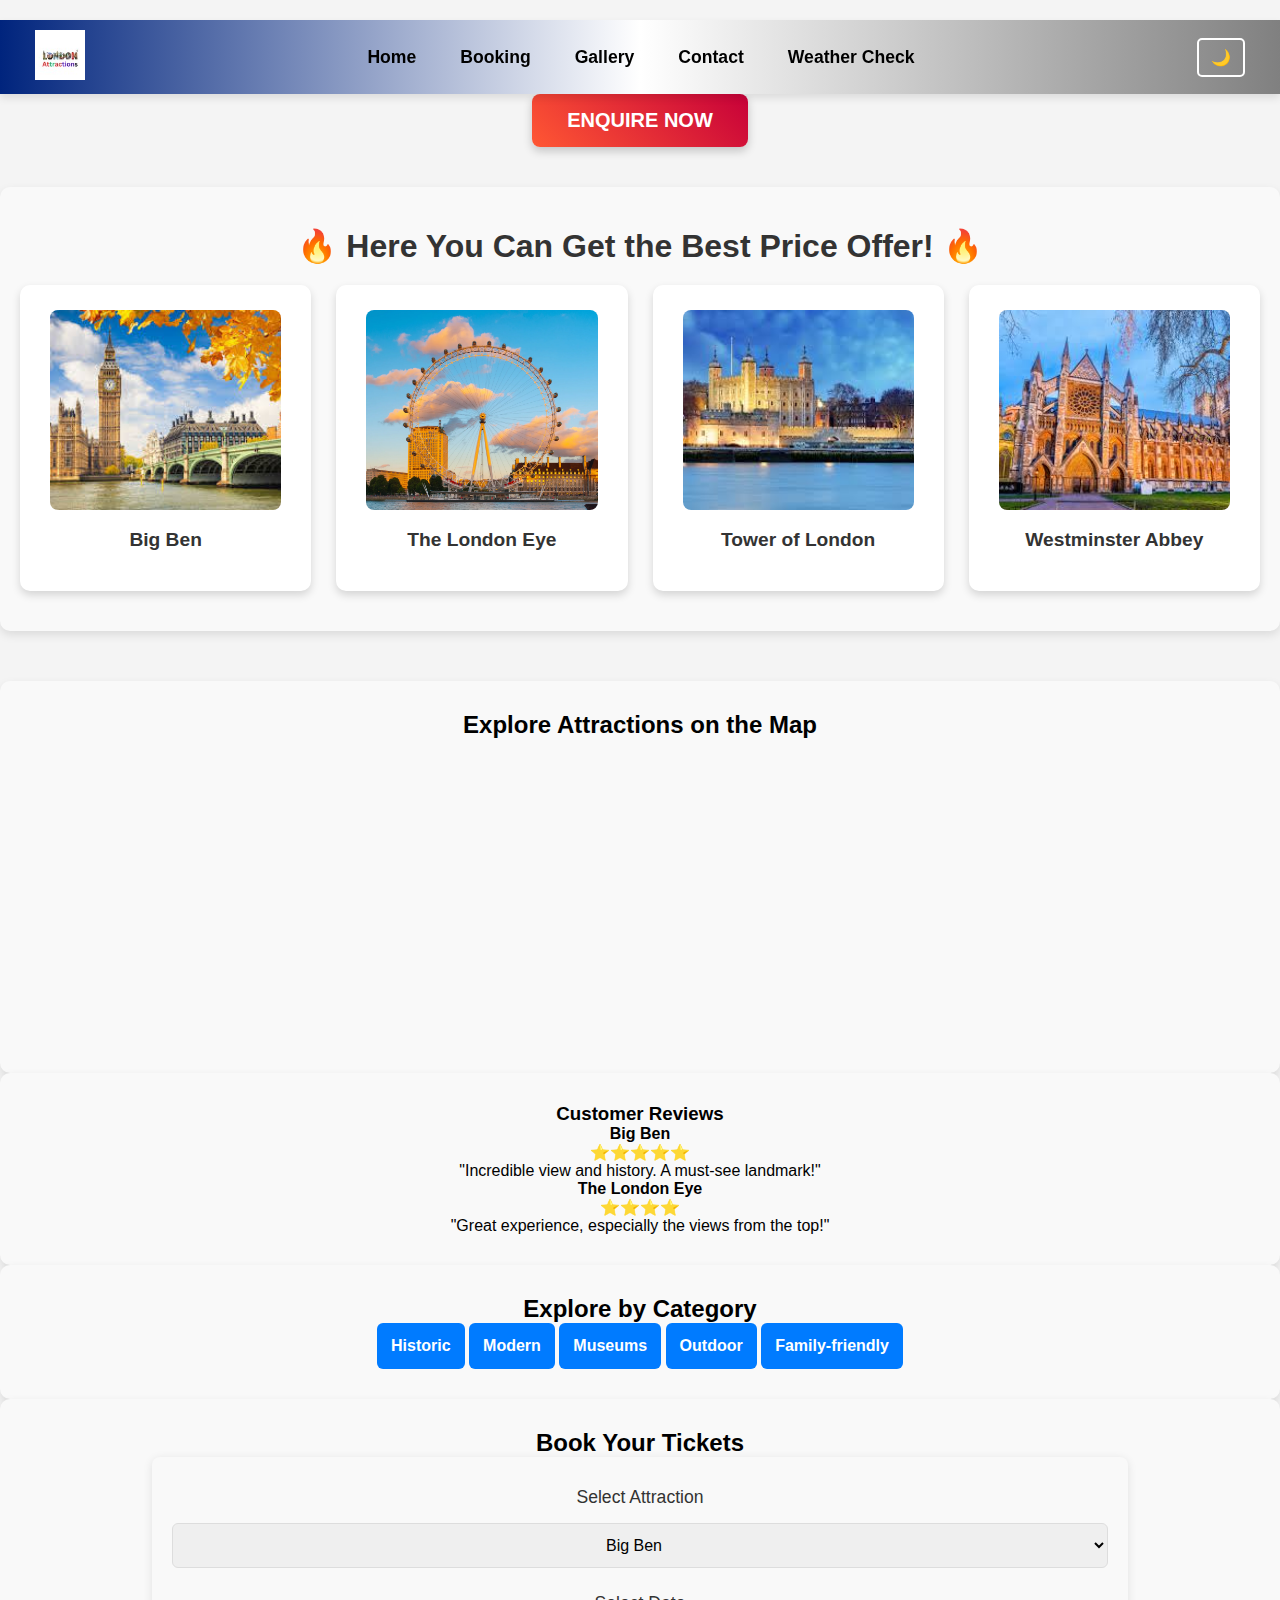
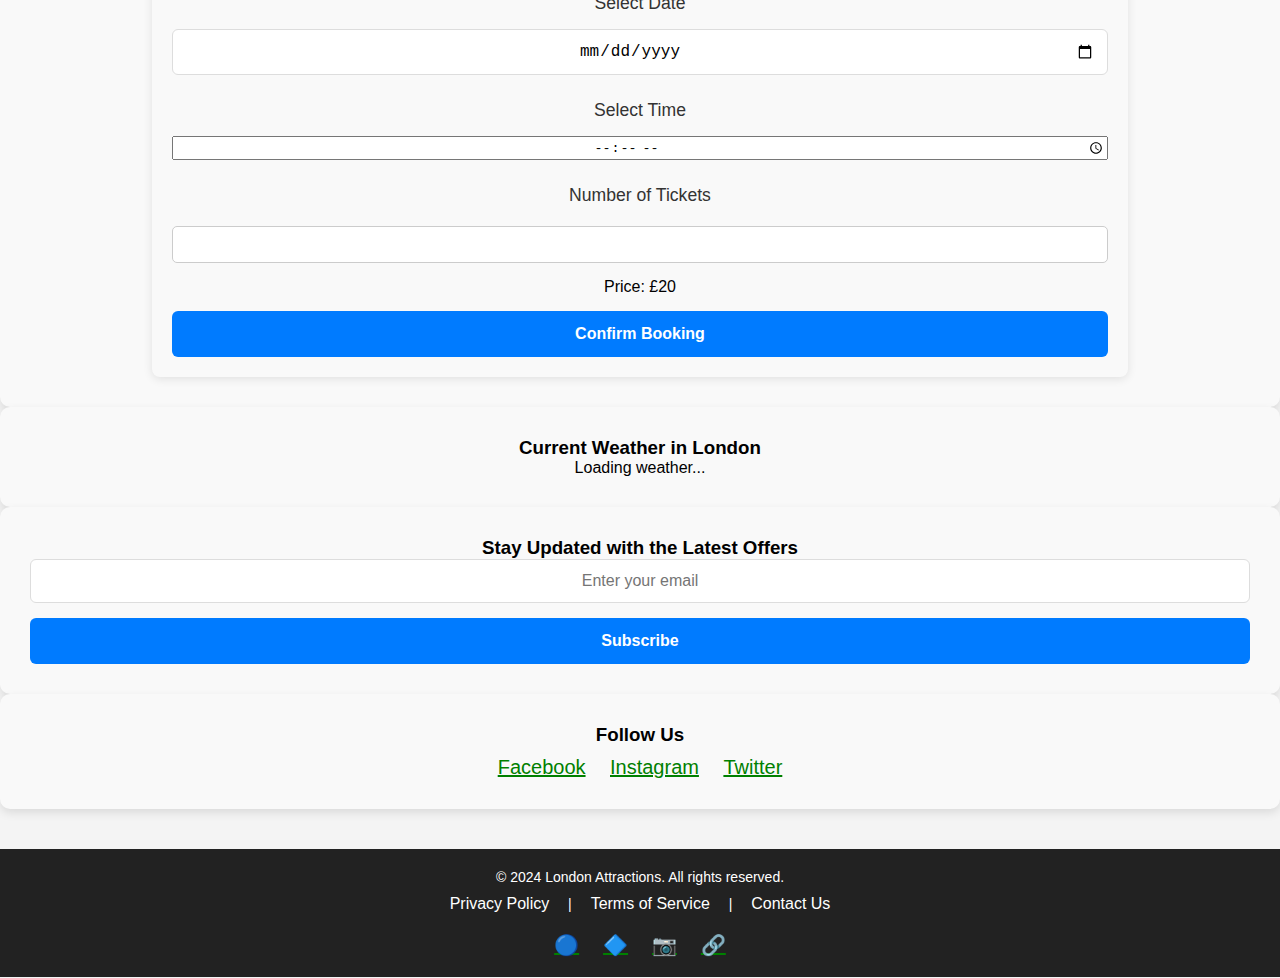
<file: index.html>
<!DOCTYPE html>
<html lang="en">
<head>
    <meta charset="UTF-8">
    <meta name="viewport" content="width=device-width, initial-scale=1.0">
    <title>London Attractions</title>
    <link rel="stylesheet" href="css/londonattraction.css">
    <script src="javascript/londonattraction.js"></script>
    </head>
    <body>
        <!-- Navbar -->
        <nav>
            <div class="logo">
                <a href="index.html"></a>
                <img src="/images/logo.jpg" alt="London Attraction">
            </div>
            <ul>
                <li><a href="index.html">Home</a></li>
                <li><a href="booking.html">Booking</a></li>
                <li><a href="gallery.html">Gallery</a></li>
                <li><a href="contact.html">Contact</a></li>
                <li><a href="api.html">Weather Check</a></li>
            </ul>
            <button id="darkModeToggle">🌙</button>
        </nav>
    
        <!-- Hero Section -->
        <section class="hero">
            <div class="hero-content">
                <!-- <h1>Welcome to London's Best Attractions</h1>
                <p>Book your tickets today for an unforgettable adventure!</p> -->
                <a href="booking.html" class="cta-button">ENQUIRE NOW</a>
            </div>
        </section>
    
        <main>
            <!-- Attractions Section -->
            <section class="attractions">
                <div class="Popular-attraction">
                    <h2>🔥 Here You Can Get the Best Price Offer! 🔥</h2>
                </div>
                <div class="grid-container">
                    <!-- Grid Items (Attractions) -->
                    <div class="grid-item">
                        <a href="https://tickets.parliament.uk/timeslot/big-ben-tour?outputStyle=Default&pageIndex=1&pageSize=30">
                            <img src="/images/bigben.jpeg" alt="Big Ben">
                            <p>Big Ben</p>
                        </a>
                    </div>
                    <div class="grid-item">
                        <a href="https://www.londoneye.com/tickets-and-prices/">
                            <img src="/images/londoneye.webp" alt="London Eye">
                            <p>The London Eye</p>
                        </a>
                    </div>
                    <div class="grid-item">
                        <a href="https://www.hrp.org.uk/tower-of-london/visit/tickets-and-prices/#gs.jxwvcg">
                            <img src="/images/tol.jpeg" alt="Tower of London">
                            <p>Tower of London</p>
                        </a>
                    </div>
                    <div class="grid-item">
                        <a href="https://www.westminster-abbey.org/visit-us/prices-entry-times/">
                            <img src="/images/westminister.jpeg" alt="Westminster Abbey">
                            <p>Westminster Abbey</p>
                        </a>
                    </div>
                </div>
            </section>
    
            <!-- Interactive Map Section -->
            <section class="map">
                <h2>Explore Attractions on the Map</h2>
                <iframe src="https://www.google.com/maps/embed?pb=..." width="50%" height="300" style="border:0;" allowfullscreen="" loading="lazy"></iframe>
            </section>
    
            <!-- User Reviews Section -->
            <section class="reviews">
                <h3>Customer Reviews</h3>
                <div class="review-item">
                    <h4>Big Ben</h4>
                    <div class="rating">⭐⭐⭐⭐⭐</div>
                    <p>"Incredible view and history. A must-see landmark!"</p>
                </div>
                <div class="review-item">
                    <h4>The London Eye</h4>
                    <div class="rating">⭐⭐⭐⭐</div>
                    <p>"Great experience, especially the views from the top!"</p>
                </div>
            </section>
    
            <!-- Attraction Categories -->
            <section class="categories">
                <h2>Explore by Category</h2>
                <div class="category-tabs">
                    <button class="tab" onclick="filterAttractions('historic')">Historic</button>
                    <button class="tab" onclick="filterAttractions('modern')">Modern</button>
                    <button class="tab" onclick="filterAttractions('museums')">Museums</button>
                    <button class="tab" onclick="filterAttractions('outdoor')">Outdoor</button>
                    <button class="tab" onclick="filterAttractions('family')">Family-friendly</button>
                </div>
                <div class="attractions-list" id="historic">
                    <!-- Add historic attraction grid here -->
                </div>
            </section>
    
            <section class="booking-form">
                <h2>Book Your Tickets</h2>
                <form id="bookingForm">
                    <label for="attraction">Select Attraction</label>
                    <select id="attraction" name="attraction">
                        <option value="bigben">Big Ben</option>
                        <option value="londoneye">London Eye</option>
                        <option value="toweroflondon">Tower of London</option>
                        <option value="westminsterabbey">Westminster Abbey</option>
                    </select>
                    <label for="date">Select Date</label>
                    <input type="date" id="date" name="date" required>
                    <label for="time">Select Time</label>
                    <input type="time" id="time" name="time" required>
                    <label for="tickets">Number of Tickets</label>
                    <input type="number" id="tickets" name="tickets" min="1" max="10" required>
                    <div id="price">Price: £20</div>
                    <button type="submit">Confirm Booking</button>
                </form>
                <p id="bookingMessage" style="color: green; display: none;">Booking successful! You will receive a confirmation email.</p>
            </section>
            
            <!-- Weather Widget -->
            <section class="weather-widget">
                <h3>Current Weather in London</h3>
                <div id="weather">Loading weather...</div>
            </section>
            
            <!-- Newsletter Signup -->
            <section class="newsletter">
                <h3>Stay Updated with the Latest Offers</h3>
                <form id="newsletterForm">
                    <input type="email" id="newsletterEmail" placeholder="Enter your email" required>
                    <button type="submit">Subscribe</button>
                </form>
                <p id="newsletterMessage" style="color: green; display: none;">Subscription successful! Check your email for updates.</p>
            </section>
            
    
            <!-- Social Media -->
            <section class="social-media">
                <h3>Follow Us</h3>
                <div class="social-icons">
                    <a href="https://facebook.com" target="_blank">Facebook</a>
                    <a href="https://instagram.com" target="_blank">Instagram</a>
                    <a href="https://twitter.com" target="_blank">Twitter</a>
                </div>
            </section>
        </main>
    
        <!-- Footer -->
        <footer>
            <p>&copy; 2024 London Attractions. All rights reserved.</p>
            
            <div class="footer-links">
                <a href="#">Privacy Policy</a> | 
                <a href="#">Terms of Service</a> | 
                <a href="#">Contact Us</a>
            </div>
            
            <div class="social-icons">
                <a href="#" aria-label="Facebook">🔵</a>
                <a href="#" aria-label="Twitter">🔷</a>
                <a href="#" aria-label="Instagram">📷</a>
                <a href="#" aria-label="LinkedIn">🔗</a>
            </div>
        </footer>
        
    </body>
    </html>
</file>
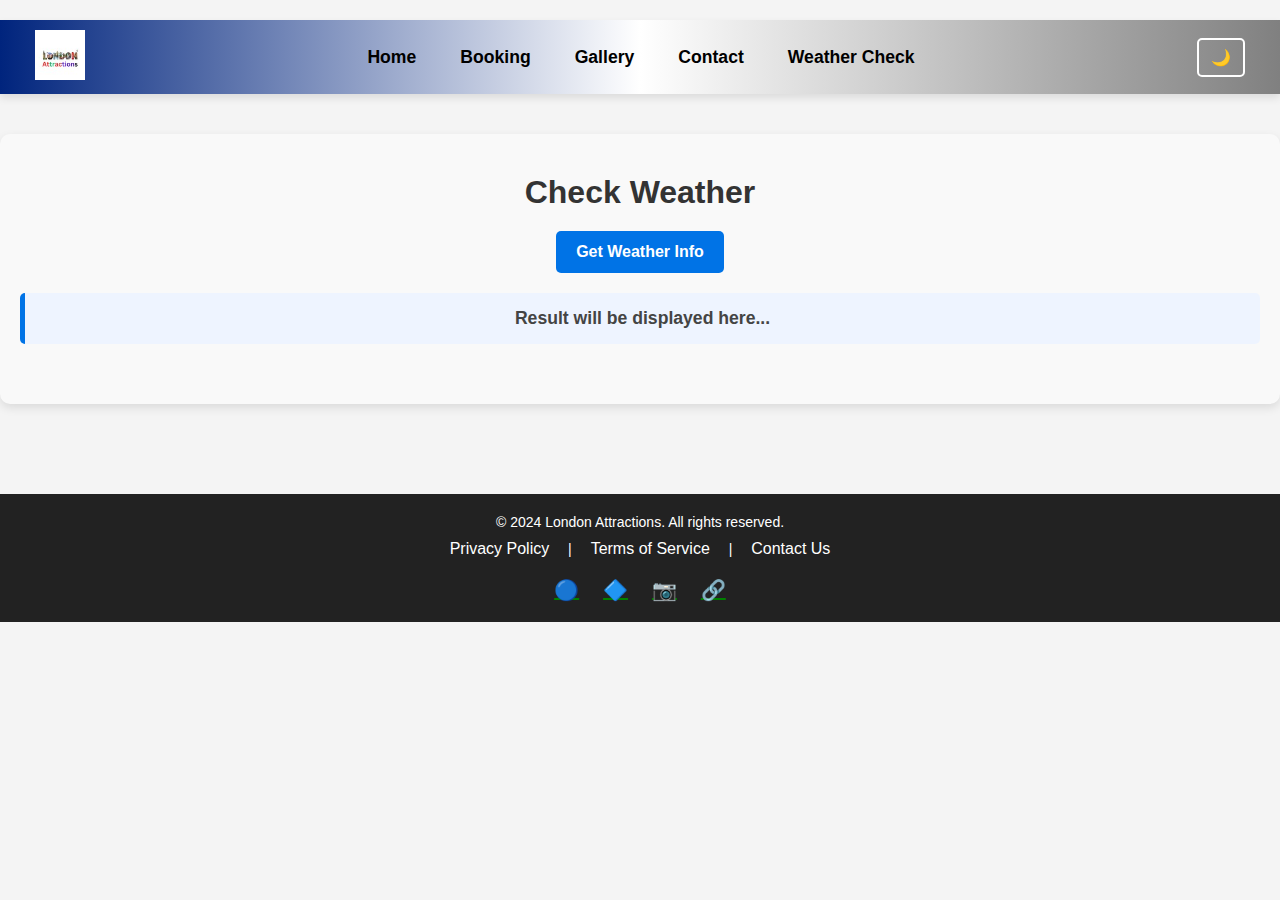
<file: api.html>
<!DOCTYPE html>
<html lang="en">
<head>
    <meta charset="UTF-8">
    <meta name="viewport" content="width=device-width, initial-scale=1.0">
    <title>London Attractions</title>
    <link rel="stylesheet" href="css/londonattraction.css">
    <script src="javascript/londonattraction.js"></script>
</head>
<body>
    <!-- Navbar -->
    <nav>
        <div class="logo">
          <a href="index.html">
          <img src="/images/logo.jpg"alt ="london-Attarction">
            <!-- <a href="index.html">London Attractions</a> -->
          </a>
        </div>
        <ul>
            <li><a href="index.html">Home</a></li>
            <li><a href="booking.html">Booking</a></li>
            <li><a href="gallery.html">Gallery</a></li>
            <li><a href="contact.html">Contact</a></li>
            <li><a href="api.html">Weather Check</a></li>
    
    
        </ul>
       
        <button id="darkModeToggle">🌙</button>
        <!-- <button id="weather-btn">Check Weather</button> -->

    </nav>


    <!-- <header>
      <div class=" content">
        <h1> Check Weather information about London.</h1>
    </header> -->

    <main>
      <section class="attractions">
        <div class="Popular-attraction">
            <h2>Check Weather</h2>
            <button id="fetchButton">Get Weather Info</button>
            <div id="result">Result will be displayed here...</div>
          
           
        </div>
        </section>
    </main>

    <footer>
      <p>&copy; 2024 London Attractions. All rights reserved.</p>
      
      <div class="footer-links">
          <a href="#">Privacy Policy</a> | 
          <a href="#">Terms of Service</a> | 
          <a href="#">Contact Us</a>
      </div>
      
      <div class="social-icons">
          <a href="#" aria-label="Facebook">🔵</a>
          <a href="#" aria-label="Twitter">🔷</a>
          <a href="#" aria-label="Instagram">📷</a>
          <a href="#" aria-label="LinkedIn">🔗</a>
      </div>
  </footer>
  

    <script>
      const url = 'https://weatherapi-com.p.rapidapi.com/alerts.json?q=london';
      const options = {
        method: 'GET',
        headers: {
          'x-rapidapi-key': 'a7f4a1b0d3msh24a1b78bfdf0ebap16c263jsnd40db5ee125f',
          'x-rapidapi-host': 'weatherapi-com.p.rapidapi.com'
        }
      };
  
      document.getElementById('fetchButton').onclick = async function () {
        const resultDiv = document.getElementById('result');
        resultDiv.textContent = 'Fetching data...';
  
        try {
          const response = await fetch(url, options);
          const data = await response.json();
  
          const alerts = data.alerts.alert || [];
          const londonWarnings = alerts.filter(alert => alert.areas.includes("London"));
  
          if (londonWarnings.length > 0) {
            resultDiv.innerHTML = londonWarnings.map(alert => `
              <div>
                <h3>${alert.headline}</h3>
                <p><strong>Event:</strong> ${alert.event}</p>
                <p><strong>Severity:</strong> ${alert.severity}</p>
                <p><strong>Urgency:</strong> ${alert.urgency}</p>
                <p><strong>Description:</strong> ${alert.desc}</p>
                <p><strong>Effective:</strong> ${alert.effective}</p>
                <p><strong>Expires:</strong> ${alert.expires}</p>
                <p><strong>Instruction:</strong> ${alert.instruction}</p>
              </div>
              <hr>
            `).join('');
          } else {
            resultDiv.textContent = 'No weather warnings for London at this time.';
          }
        } catch (error) {
          resultDiv.textContent = `Error: ${error.message}`;
        }
      };
    </script>
</body>
</html>
</file>
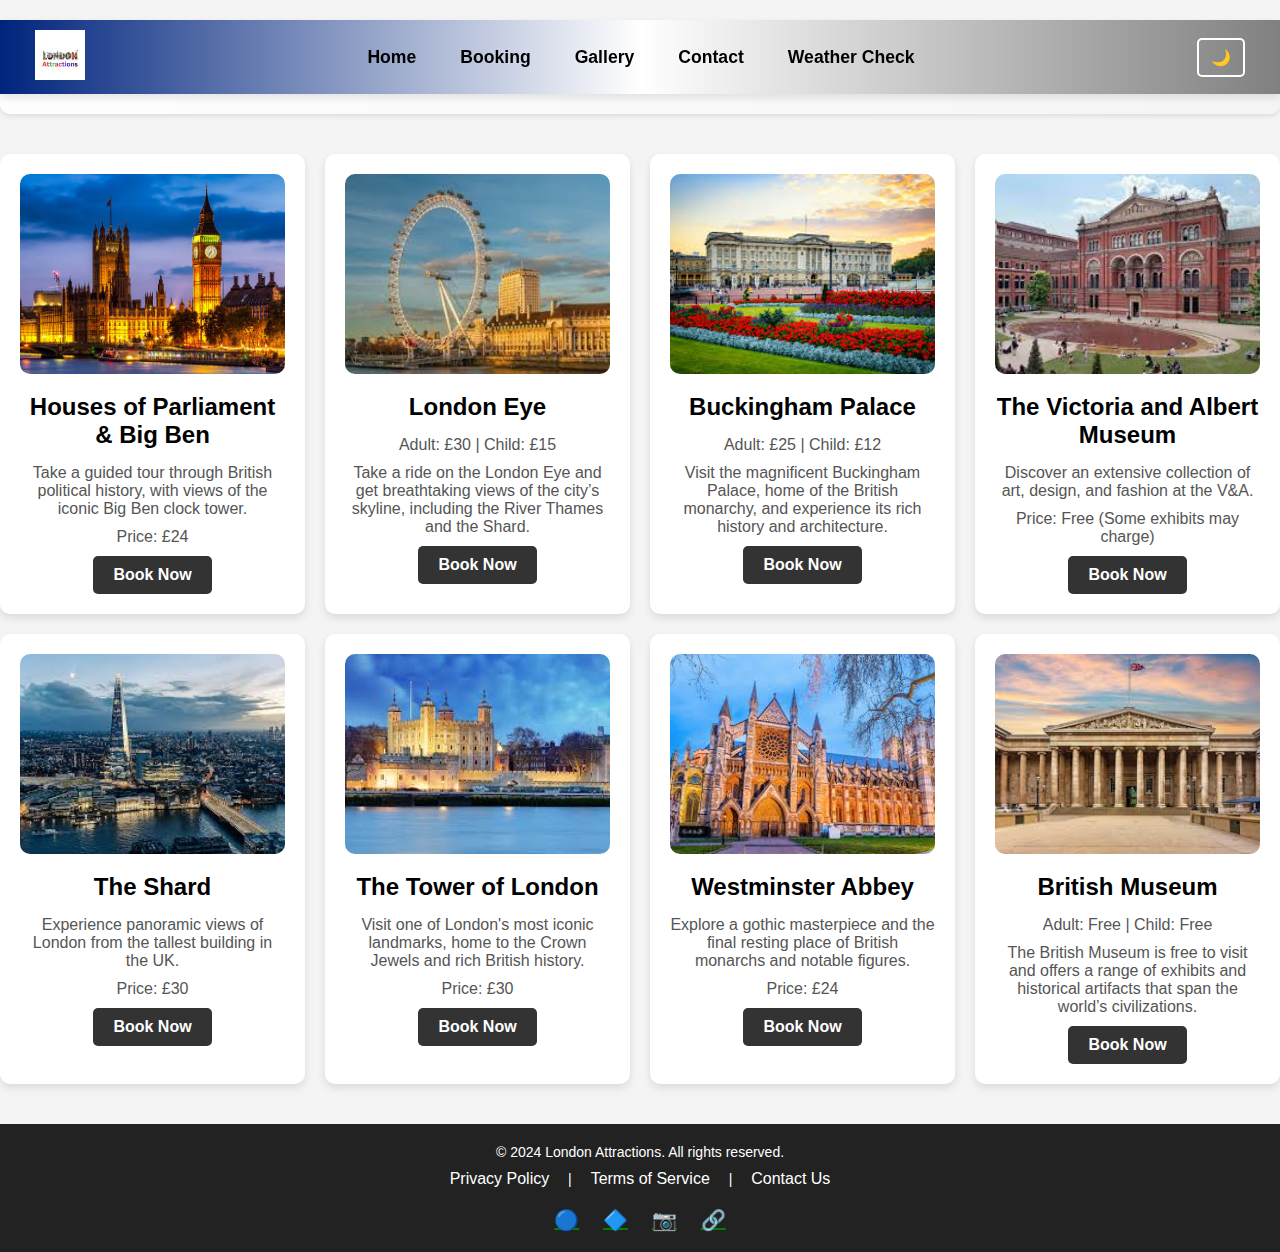
<file: booking.html>
<!DOCTYPE html>
<html lang="en">
<head>
    <meta charset="UTF-8">
    <meta name="viewport" content="width=device-width, initial-scale=1.0">
    <title>Booking - London Attractions</title>
    <link rel="stylesheet" href="css/londonattraction.css">  
    <script src="javascript/londonattraction.js"></script>
      <a href="index.html"></a>
</head>
<body>
  <nav>
    <div class="logo">
      <a href="index.html">
      <img src="/images/logo.jpg"alt ="london-Attarction">
      </a>
    </div>
    <ul>
        <li><a href="index.html">Home</a></li>
        <li><a href="booking.html">Booking</a></li>
        <li><a href="gallery.html">Gallery</a></li>
        <li><a href="contact.html">Contact</a></li>
        <li><a href="api.html">Weather Check</a></li>
    
    </ul>
    <button id="darkModeToggle">🌙</button>
</nav>


    <!-- Header Section -->
    <header>
      <div class=" content">
        <!-- <h1>Plan Your Trip: London Attraction Ticket Prices</h1> -->
    </div> 
   </header>

    <!-- Ticket and Price Section -->
    <main>
        <section class="ticket-price-section">
            <!-- <h2>Get Your Tickets for the Best London Attractions</h2> -->
            <div class="ticket-container">
                <!-- Attraction 1: Big Ben -->
                <div class="ticket-item">
                    <img src="/images/bigben1.jpg" alt="Big Ben">
                    <h3>Houses of Parliament & Big Ben</h3>
            <p>Take a guided tour through British political history, with views of the iconic Big Ben clock tower.</p>
            <p>Price: £24</p>
            <button class="book-now">Book Now</button>

        </div>

                <!-- Attraction 2: London Eye -->
                <div class="ticket-item">
                    <img src="/images/londoneye1.jpeg" alt="London Eye">
                    <h3>London Eye</h3>
                    <p>Adult: £30 | Child: £15</p>
                    <p>Take a ride on the London Eye and get breathtaking views of the city’s skyline, including the River Thames and the Shard.</p>
                    <button class="book-now">Book Now</button>
                </div>

                <!-- Attraction 3: Buckingham Palace -->
                <div class="ticket-item">
                    <img src="/images/buckingham.jpeg" alt="Buckingham Palace">
                    <h3>Buckingham Palace</h3>
                    <p>Adult: £25 | Child: £12</p>
                    <p>Visit the magnificent Buckingham Palace, home of the British monarchy, and experience its rich history and architecture.</p>
                    <button class="book-now">Book Now</button>
                </div>

                <!-- Attraction 4: The Victoria and Albert Museum -->
                <div class="ticket-item">
                    <img src="/images/va.jpeg" alt="Tower Bridge">
                    <h3>The Victoria and Albert Museum</h3>
            <p>Discover an extensive collection of art, design, and fashion at the V&A.</p>
            <p>Price: Free (Some exhibits may charge)</p>
            <button class="book-now">Book Now</button>
        </div>

                <!-- Attraction 5: The Sharde-->
                <div class="ticket-item">
                    <img src="/images/shard.jpeg" alt="Tower Bridge">
                    <h3>The Shard</h3>
            <p>Experience panoramic views of London from the tallest building in the UK.</p>
            <p>Price: £30</p>
            <button class="book-now">Book Now</button>
        </div>

                <!-- Attraction 6: The Tower of London -->
                <div class="ticket-item">
                    <img src="/images/tol.jpeg" alt="Tower Bridge">
                    <h3>The Tower of London</h3>
            <p>Visit one of London's most iconic landmarks, home to the Crown Jewels and rich British history.</p>
            <p>Price: £30</p>
            <button class="book-now">Book Now</button>
        </div>

                <!-- Attraction 7: westminster-abbey -->
                <div class="ticket-item">
                    <img src="/images/wb.jpeg" alt="Tower Bridge">
                    <h3>Westminster Abbey</h3>
            <p>Explore a gothic masterpiece and the final resting place of British monarchs and notable figures.</p>
            <p>Price: £24</p>
            <button class="book-now">Book Now</button>
        </div>
                <!-- Attraction 8: British Museum -->
                <div class="ticket-item">
                    <img src="/images/bm.jpeg" alt="British Museum">
                    <h3>British Museum</h3>
                    <p>Adult: Free | Child: Free</p>
                    <p>The British Museum is free to visit and offers a range of exhibits and historical artifacts that span the world’s civilizations.</p>
                    <button class="book-now">Book Now</button>
                </div>
            </div>
        </section>
    </main>

    <!-- Booking Form Section -->
  <div id="bookingForm" style="display: none; text-align: center; margin-top: 20px;">
    <h2>Fill in your details to book your tickets</h2>
    <form id="bookingFormDetails">
      <label for="name">Full Name:</label><br>
      <input type="text" id="name" name="name" required><br><br>

      <label for="email">Email:</label><br>
      <input type="email" id="email" name="email" required><br><br>

      <label for="tickets">Number of Tickets:</label><br>
      <input type="number" id="tickets" name="tickets" required><br><br>

      <input type="submit" value="Confirm Booking">
    </form>
  </div>

  <!-- Booking Confirmation Message -->
  <div id="confirmationMessage" style="display: none; text-align: center;">
    <h2>Thank you for your booking!</h2>
    <p>Your booking for <span id="attractionName"></span> has been confirmed.</p>
    <p>We look forward to welcoming you to London!</p>
  </div>



    <!-- Footer Section -->
    <footer>
      <p>&copy; 2024 London Attractions. All rights reserved.</p>
      
      <div class="footer-links">
          <a href="#">Privacy Policy</a> | 
          <a href="#">Terms of Service</a> | 
          <a href="#">Contact Us</a>
      </div>
      
      <div class="social-icons">
          <a href="#" aria-label="Facebook">🔵</a>
          <a href="#" aria-label="Twitter">🔷</a>
          <a href="#" aria-label="Instagram">📷</a>
          <a href="#" aria-label="LinkedIn">🔗</a>
      </div>
  </footer>
  
</body>
</html>
</file>
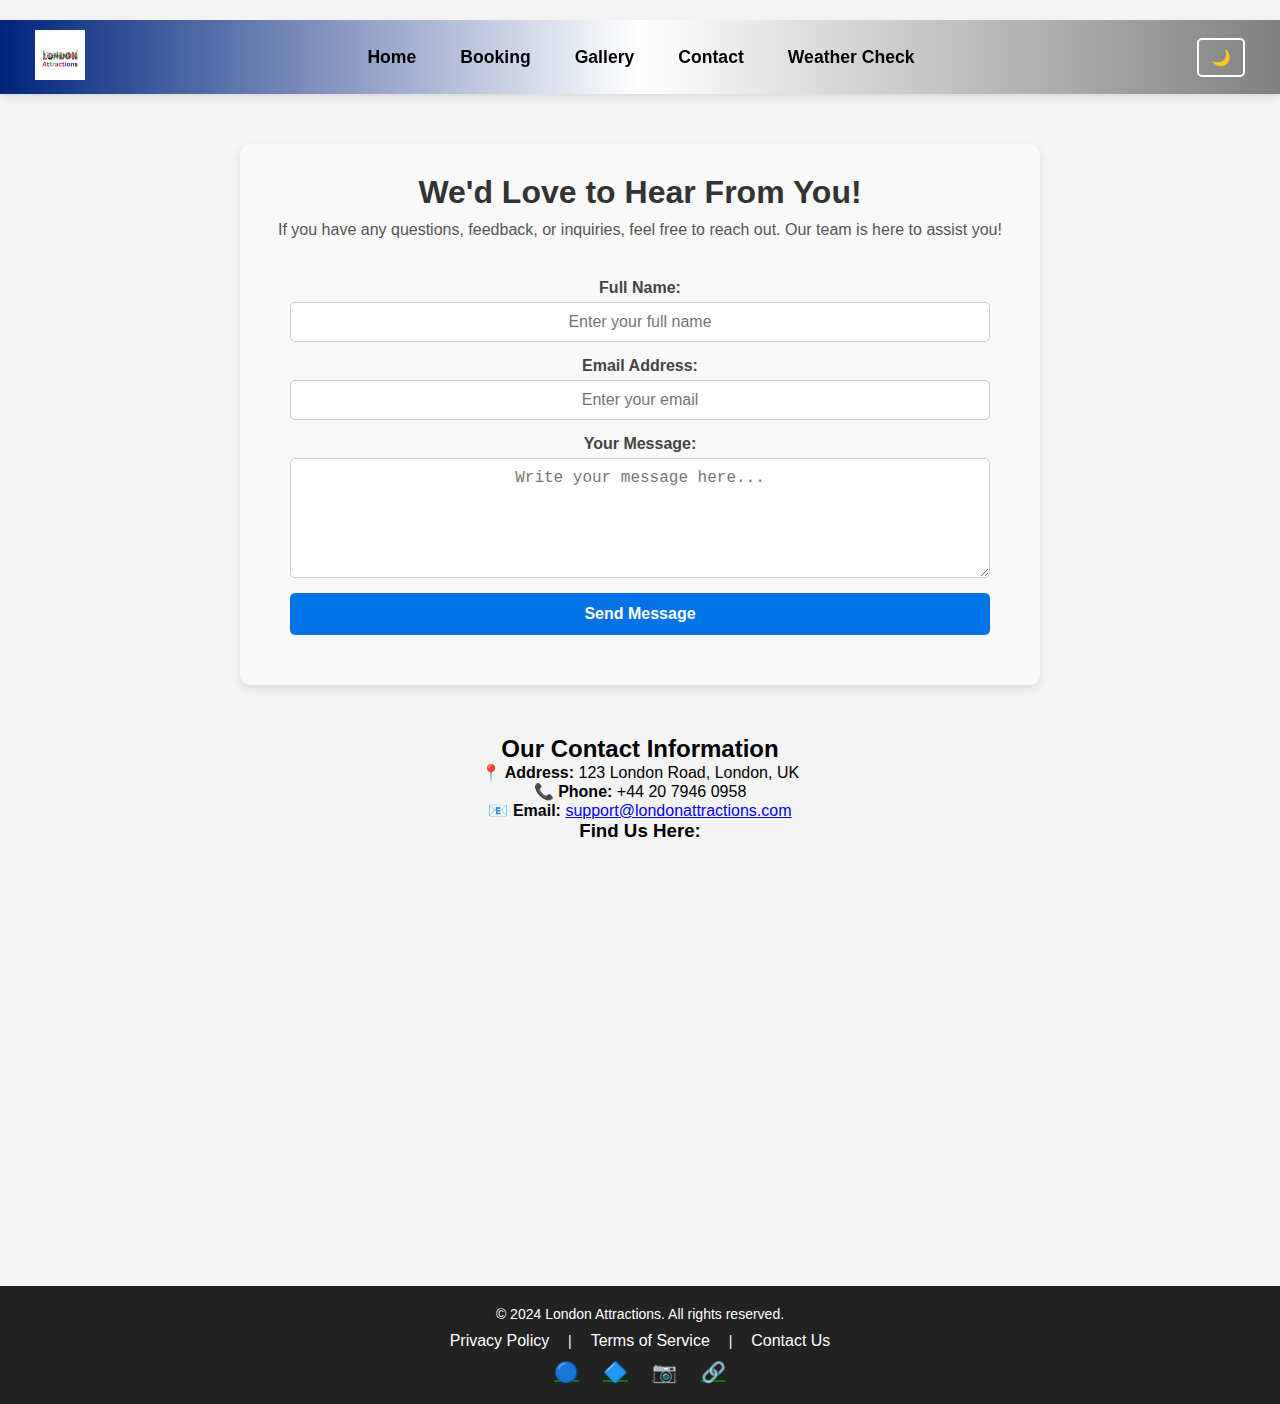
<file: contact.html>
<!DOCTYPE html>
<html lang="en">
<head>
    <meta charset="UTF-8">
    <meta name="viewport" content="width=device-width, initial-scale=1.0">
    <title>Contact - London Attractions</title>
    <link rel="stylesheet" href="css/londonattraction.css">
    <script src="javascript/londonattraction.js" defer></script>
</head>
<body>

  <!-- Navigation Bar -->
  <nav>
    <div class="logo">
      <a href="index.html">
        <img src="/images/logo.jpg" alt="London Attraction">
      </a>
    </div>
    <ul>
        <li><a href="index.html">Home</a></li>
        <li><a href="booking.html">Booking</a></li>
        <li><a href="gallery.html">Gallery</a></li>
        <li><a href="contact.html">Contact</a></li>
        <li><a href="api.html">Weather Check</a></li>
    </ul>
    <button id="darkModeToggle">🌙</button>
  </nav>

  <!-- Header Section -->
  <!-- <header class="contact-header">
    <div class="content">
      <h1>Contact Us</h1>
      <p>We’re here to help! Feel free to get in touch with any questions.</p>
    </div>
  </header> -->

  <!-- Main Content Section -->
  <main>
    <section class="contact-container">
      
      <div class="contact-info">
        <h2>We'd Love to Hear From You!</h2>
        <p>If you have any questions, feedback, or inquiries, feel free to reach out. Our team is here to assist you!</p>
      </div>

      <!-- Contact Form -->
      <form id="contactForm" onsubmit="submitForm(event)" class="contact-form">
        <div class="form-group">
          <label for="name">Full Name:</label>
          <input type="text" id="name" name="name" placeholder="Enter your full name" required>
        </div>
        
        <div class="form-group">
          <label for="email">Email Address:</label>
          <input type="email" id="email" name="email" placeholder="Enter your email" required>
        </div>

        <div class="form-group">
          <label for="message">Your Message:</label>
          <textarea id="message" name="message" placeholder="Write your message here..." required></textarea>
        </div>

        <button type="submit" class="submit-btn">Send Message</button>
      </form>

      <!-- Confirmation Message -->
      <div id="confirmationMessage" class="confirmation-message" style="display:none;">
        <h2>Thank you for reaching out!</h2>
        <p>We've received your message and will get back to you soon.</p>
      </div>

    </section>

    <!-- Additional Contact Information -->
    <section class="contact-details">
      <h2>Our Contact Information</h2>
      <p><strong>📍 Address:</strong> 123 London Road, London, UK</p>
      <p><strong>📞 Phone:</strong> +44 20 7946 0958</p>
      <p><strong>📧 Email:</strong> <a href="mailto:support@londonattractions.com">support@londonattractions.com</a></p>

      <!-- Embedded Google Map -->
      <div class="map-container">
        <h3>Find Us Here:</h3>
        <iframe
          width="100%"
          height="400"
          style="border:0;"
          loading="lazy"
          allowfullscreen
          referrerpolicy="no-referrer-when-downgrade"
          src="https://www.google.com/maps/embed/v1/place?q=London&key=YOUR_GOOGLE_MAPS_API_KEY">
        </iframe>
      </div>
    </section>
    
  </main>

  <!-- Footer Section -->
  <footer>
    <div class="footer-content">
      <p>&copy; 2024 London Attractions. All rights reserved.</p>
    
      <div class="footer-links">
          <a href="#">Privacy Policy</a> | 
          <a href="#">Terms of Service</a> | 
          <a href="#">Contact Us</a>
      </div>
      
      <div class="social-icons">
          <a href="#" aria-label="Facebook">🔵</a>
          <a href="#" aria-label="Twitter">🔷</a>
          <a href="#" aria-label="Instagram">📷</a>
          <a href="#" aria-label="LinkedIn">🔗</a>
      </div>
    </div>
  </footer>

</body>
</html>
</file>
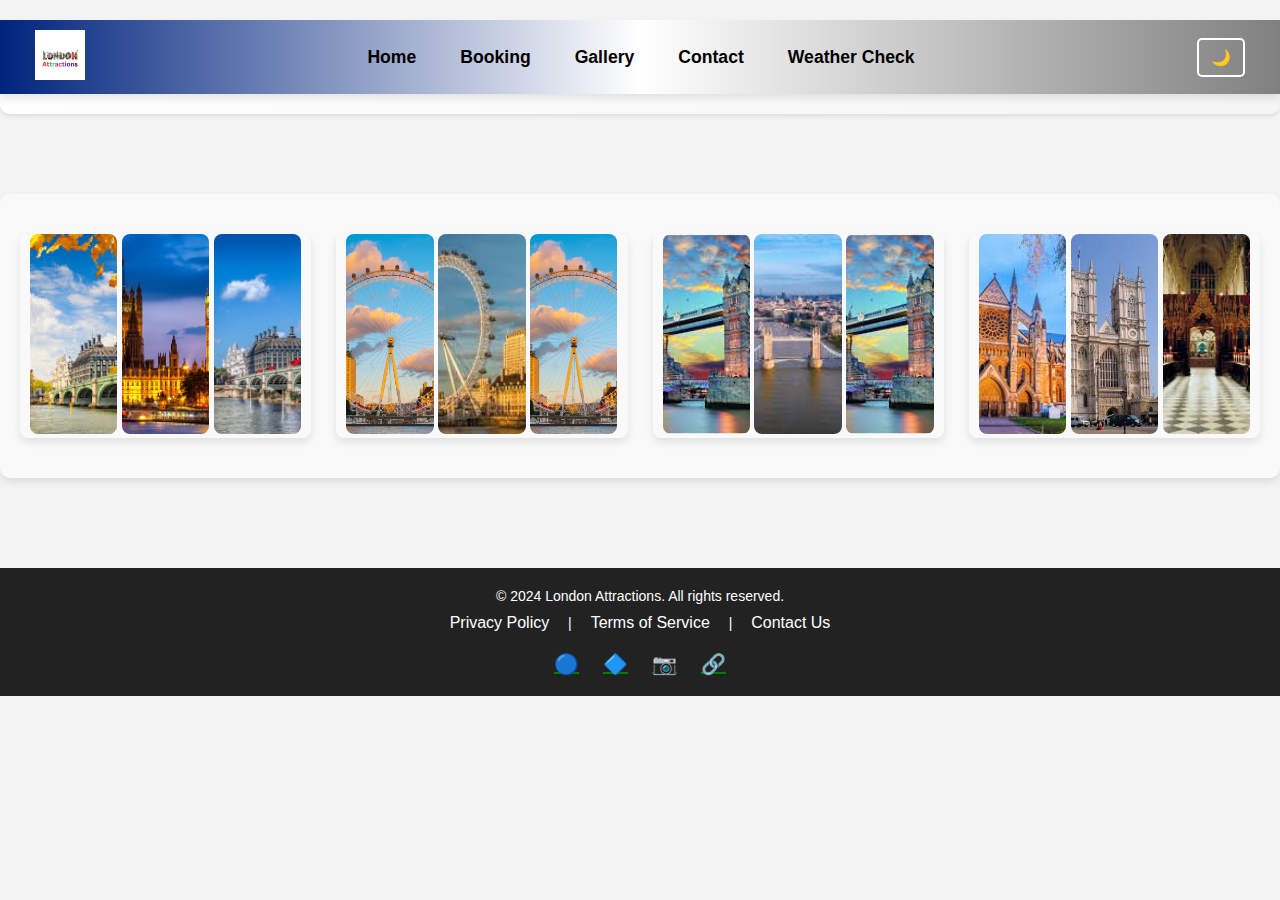
<file: gallery.html>
<!DOCTYPE html>
<html lang="en">
<head>
    <meta charset="UTF-8">
    <meta name="viewport" content="width=device-width, initial-scale=1.0">
    <title>London Attractions - Gallery</title>
    <link rel="stylesheet" href="css/londonattraction.css">
    <script src="javascript/londonattraction.js" defer></script>
</head>
<body>
    <!-- Navbar -->
    <nav>
      <div class="logo">
        <a href="index.html">
        <img src="/images/logo.jpg"alt ="london-Attarction">
          <!-- <a href="index.html">London Attractions</a> -->
        </a>
      </div>
        <ul>
            <li><a href="index.html">Home</a></li>
            <li><a href="booking.html">Booking</a></li>
            <li><a href="gallery.html">Gallery</a></li>
            <li><a href="contact.html">Contact</a></li>
            <li><a href="api.html">Weather Check</a></li>
        </ul>
        <button id="darkModeToggle">🌙</button>
    </nav>

    <!-- Gallery Page Content -->
    <header>
        <div class="content">
            <!-- <h1>Explore London's Best Attractions</h1> -->
        
        </div>
    </header>

    <main>
        <section class="attractions">
            <div class="grid-container">
                <!-- Gallery Section with Multiple Images in each gallery-item -->
                <div class="gallery-item">
                    <div class="image-gallery">
                      <img src="/images/bigben.jpeg" alt="Big Ben">
                        <img src="/images/bigben1.jpg" alt="Big Ben 2">
                        <img src="/images/bigben2.jpg" alt="Big Ben 3">
                    </div>
                    <div class="overlay">
                        <a href="booking.html" class="btn">Book a Tour</a>
                    </div>
                </div>
                
                <div class="gallery-item">
                    <div class="image-gallery">
                      <img src="/images/londoneye.webp" alt="London-Eye">
                        <img src="/images/londoneye1.jpeg" alt="London-Eye">
                        <img src="/images/londoneye.webp" alt="London-Eye">
                    </div>
                    <div class="overlay">
                        <a href="booking.html" class="btn">Book a Tour</a>
                    </div>
                </div>

                <div class="gallery-item">
                    <div class="image-gallery">
                        <img src="/images/tower1.jpeg" alt="Tower Bridge 1">
                        <img src="/images/tower2.jpeg" alt="Tower Bridge 2">
                        <img src="/images/tower1.jpeg" alt="Tower Bridge 3">
                    </div>
                    <div class="overlay">
                        <a href="booking.html" class="btn">Book a Tour</a>
                    </div>
                </div>

                <!-- Westminster Abbey Gallery Item -->
                <div class="gallery-item">
                    <div class="image-gallery">
                        <img src="/images/wb.jpeg" alt="Westminster Abbey 1">
                        <img src="/images/wb1.jpeg" alt="Westminster Abbey 2">
                        <img src="/images/wb2.jpeg" alt="Westminster Abbey 3">
                    </div>
                    <div class="overlay">
                        <a href="booking.html" class="btn">Book a Tour</a>
                    </div>
                </div>

                <!-- Repeat for other gallery items -->

            </div>
        </section>
    </main>

    <!-- Footer -->
    <footer>
        <p>&copy; 2024 London Attractions. All rights reserved.</p>
        
        <div class="footer-links">
            <a href="#">Privacy Policy</a> | 
            <a href="#">Terms of Service</a> | 
            <a href="#">Contact Us</a>
        </div>
        
        <div class="social-icons">
            <a href="#" aria-label="Facebook">🔵</a>
            <a href="#" aria-label="Twitter">🔷</a>
            <a href="#" aria-label="Instagram">📷</a>
            <a href="#" aria-label="LinkedIn">🔗</a>
        </div>
    </footer>
    

</body>
</html>
</file>
<file: css/londonattraction.css>
/* .hero {
            background: url('images/londoneye.webpg') no-repeat center center;
            background-size: cover;
            text-align: center;
            padding: 100px 20px;
            color: white;
        } */
        /* Advanced CTA Button */
.cta-button {
  background: linear-gradient(45deg, #FF5733, #C70039); /* Modern Gradient */
  color: white;
  padding: 15px 35px;
  font-size: 20px;
  font-weight: bold;
  text-decoration: none;
  border-radius: 8px;
  display: inline-block;
  transition: all 0.3s ease-in-out;
  box-shadow: 0px 4px 10px rgba(0, 0, 0, 0.2);
}

.cta-button:hover {
  background: linear-gradient(45deg, #C70039, #900C3F); /* Darker hover effect */
  transform: scale(1.05);
  box-shadow: 0px 6px 12px rgba(0, 0, 0, 0.3);
}

/* Section Styling for a More Advanced Look */
.map, .reviews, .categories, .booking-form, .weather-widget, .newsletter, .social-media {
  padding: 30px;
  border-radius: 10px;
  background: #f9f9f9; /* Light and modern */
  box-shadow: 0px 4px 10px rgba(0, 0, 0, 0.1);
  transition: all 0.3s ease-in-out;
}

.map:hover, .reviews:hover, .categories:hover, .booking-form:hover, 
.weather-widget:hover, .newsletter:hover, .social-media:hover {
  transform: translateY(-5px);
  box-shadow: 0px 6px 15px rgba(0, 0, 0, 0.2);
}

/* Responsive Design */
@media (max-width: 768px) {
  .cta-button {
      font-size: 16px;
      padding: 12px 25px;
  }

  .map, .reviews, .categories, .booking-form, .weather-widget, 
  .newsletter, .social-media {
      padding: 20px;
  }
}

        

 html, body {
  height: 100%; 
  display: flex;
  flex-direction: column;  /* Stack content vertically */
  margin: 0;
  flex-direction: column;  /* Stack content vertically */
}


* {
  margin: 0;
  padding: 30;
  box-sizing: border-box; 
  text-align: center;
}


/* navigation bar */

nav {
    background: linear-gradient(90deg, #00247D, #FFFFFF, gray); /* UK Flag Colors */
    color: white;
    text-align: center;
    position: sticky;
    top: 0;
    display: flex;
    justify-content: space-between;
    align-items: center;
    padding: 10px 20px; /* Proper padding */
    box-shadow: 0 4px 8px rgba(0, 0, 0, 0.1);
    z-index: 1000;
    margin-top: 20px;
}

/* Logo Styling */
nav .logo img {
    height: 50px; /* Adjust logo size */
    margin-left: 15px;
}

/* Navigation Links */
nav ul {
    list-style: none;
    display: flex;
    gap: 20px;
    padding: 0;
    margin: 0;
}

nav ul li {
    display: inline;
}

nav ul li a {
    text-decoration: none;
    color: black;
    font-weight: bold;
    font-size: 1.1rem;
    transition: color 0.3s ease;
    padding: 8px 12px;
    border-radius: 5px;
}

nav ul li a:hover {
    background: rgba(255, 255, 255, 0.3); /* Subtle hover effect */
}

/* Dark Mode Button */
#darkModeToggle {
    background: transparent;
    border: 2px solid white;
    color: white;
    padding: 8px 12px;
    cursor: pointer;
    font-size: 1rem;
    border-radius: 5px;
    transition: background 0.3s ease;
    margin-right: 15px;
}

#darkModeToggle:hover {
    background: rgba(255, 255, 255, 0.3);
}




/* Explore london attraction General section styles */
/* Improved Attractions Section */
section.attractions {
  margin-top: 40px;
  text-align: center;
  background-color: #f9f9f9; /* Light grey background for better contrast */
  padding: 40px 20px; /* Add padding for spacing */
  border-radius: 10px; /* Rounded corners for a softer look */
}

/* Grid layout for the attractions */
.grid-container {
  display: grid;
  grid-template-columns: repeat(auto-fit, minmax(280px, 1fr)); /* Dynamic layout */
  gap: 25px; /* Increased space between items */
  justify-items: center;
}

/* Styles for each grid item */
.grid-item {
  background: white; /* White background for a clean look */
  border-radius: 10px;
  overflow: hidden;
  box-shadow: 0 4px 8px rgba(0, 0, 0, 0.15); /* Better shadow for depth */
  transition: transform 0.3s ease, box-shadow 0.3s ease;
  padding: 15px;
  text-align: center;
}

/* Style the images */
.grid-item img {
  width: 100%;
  height: 200px; /* Increase height for better image display */
  object-fit: cover; /* Ensure images are properly scaled */
  border-radius: 8px; /* Slightly rounded corners */
}

/* Style the text under each image */
.grid-item p {
  margin: 15px 0;
  font-size: 1.2rem;
  font-weight: bold;
  color: #333;
}

/* Hover effect for grid items */
.grid-item:hover {
  transform: scale(1.03);
  box-shadow: 0 6px 12px rgba(0, 0, 0, 0.2);
}

/* Buttons inside grid */
.grid-item a {
  text-decoration: none;
  display: inline-block;
  padding: 10px 15px;
  border-radius: 5px;
  background-color: white;
  color: white;
  font-weight: bold;
  transition: background-color 0.3s ease;
}

.grid-item a:hover {
  background-color: gray;
}

/* Better Buttons */
button {
  padding: 8px 15px;
  font-size: 1rem;
  font-weight: bold;
  background-color: #28a745;
  color: white;
  border: none;
  border-radius: 5px;
  cursor: pointer;
  transition: background-color 0.3s ease;
}

button:hover {
  background-color: #218838;
}

/* Dark Mode */
body.dark-mode {
  background-color: #222;
  color: white;
}

body.dark-mode .grid-item {
  background: #444;
  color: white;
}

body.dark-mode .grid-item a {
  background-color: #ffcc00;
  color: black;
}

body.dark-mode .grid-item a:hover {
  background-color: #ff9900;
}

/* Title Styling */
.Popular-attraction {
  color: blue;
  font-size: 1rem;
  font-weight: bold;
  text-align: center;
  margin-bottom: 20px;
}


/* header p {
  font-size: 1.4rem;
  background-color:white;
  padding: -20px;
  display: grid;
  text-align: center;
  color:#121212;
} */

/* .content, .contact-form {
  padding: 50px;
  text-align: center;
} */


/* Default styles */
body {
  background-color: white;
  color: black;
  font-family: Arial, sans-serif;
  padding: 20px;
  text-align: center;
}

/* Dark Mode styles */
body.dark-mode {
  background-color: #121212;
  color:white;
}

/* General Body and Container Styling */
body {
  font-family: Arial, sans-serif;
  background-color: #f4f4f4;
  margin: 0;
  padding: 0;
}

.container {
  width: 90%;
  max-width: 900px;
  margin: 50px auto;
  padding: 20px;
  background-color: white;
  border-radius: 8px;
  box-shadow: 0 4px 8px rgba(0, 0, 0, 0.1);
}

/* h1, h2 {
  color: #333;
  text-align: center;
} */

/* Form Styling */
form {
  display: grid;
  gap: 15px;
}

/* Form Labels */
label {
  font-size: 16px;
  color: #333;
}

/* Input and Select Fields */
input[type="text"], input[type="email"], input[type="tel"], input[type="date"], select, textarea {
  width: 100%;
  padding: 12px;
  font-size: 16px;
  border: 1px solid #ddd;
  border-radius: 6px;
  box-sizing: border-box;
}

/* Textarea specific styles */
textarea {
  resize: vertical;
}

/* Button Styling */
button {
  background-color: #007bff;
  color: white;
  padding: 14px;
  font-size: 16px;
  border: none;
  border-radius: 6px;
  cursor: pointer;
  transition: background-color 0.3s ease;
  /* width: 5%; */
}

/* Button Hover Effect */
button:hover {
  background-color: #0056b3;
}

/* Success Message Styling */
#form-message {
  text-align: center;
  font-size: 18px;
  font-weight: bold;
  color: #28a745;
  margin-top: 20px;
}

/* Styling for Select "Other" Option */
#other-label, #other-attraction {
  display: none;
}

/* Mobile Responsiveness */
@media (max-width: 768px) {
  .container {
      width: 100%;
      margin: 20px;
      padding: 15px;
  }

  button {
      font-size: 18px;
  }

  input[type="text"], input[type="email"], input[type="tel"], input[type="date"], select, textarea {
      font-size: 14px;
      padding: 10px;
  }

  label {
      font-size: 14px;
  }
}
/* General Styles */
body {
  font-family: Arial, sans-serif;
  margin: 0;
  padding: 0;
  background-color: #f4f4f4;
}

/* Gallery Header */
#gallery h1 {
  text-align: center;
  font-size: 2.5rem;
  margin-bottom: 20px;
}

#gallery p {
  text-align: center;
  font-size: 1.2rem;
  margin-bottom: 30px;
}

/* Gallery Grid Layout */
.gallery-grid {
  display: grid;
  grid-template-columns: repeat(auto-fill, minmax(300px, 1fr)); /* Flexible columns */
  grid-template-rows: repeat(auto-fill, minmax(1fr, 1fr)); /* Flexible rows */
  gap: 20px;
  margin-top: 20px;
}


/* Gallery Item */
.gallery-item {
  position: relative;
  overflow: hidden;
  border-radius: 8px;
  box-shadow: 0 4px 8px rgba(0, 0, 0, 0.1);
  cursor: pointer;
}

.gallery-item img {
  width: 30%; /* Make image fill the container */
  height: 200px; /* Set fixed height for consistency */
  object-fit: cover; /* Ensure image scales nicely within the container */
  border-radius: 8px;
  transition: transform 0.3s ease, box-shadow 0.3s ease;
  display: flexbox;
}

/* Hover effect on images */
.gallery-item:hover img {
  transform: scale(1.1); /* Slight zoom effect */
}

/* Overlay for Book Now Button */
.overlay {
  position: absolute;
  top: 0;
  left: 0;
  width: 100%;
  height: 100%;
  background-color: rgba(0, 0, 0, 0.5);
  opacity: 0;
  display: flex;
  justify-content: center;
  align-items: center;
  transition: opacity 0.3s ease;
  border-radius: 8px;
}

.gallery-item:hover .overlay {
  opacity: 1;
}

/* Button in Overlay */
.btn {
  background-color: #007bff;
  color: white;
  padding: 10px 20px;
  font-size: 16px;
  text-decoration: none;
  border-radius: 6px;
  cursor: pointer;
  transition: background-color 0.3s ease;
}

/* Button Hover Effect */
.btn:hover {
  background-color: #0056b3;
}

/* Footer Styling */
footer {
  display: flex;
  flex-direction: column;
  align-items: center;
  justify-content: center;
  background-color: #222;
  color: white;
  padding: 20px;
  margin-top: 40px;
  font-size: 14px;
}

.footer-links {
  margin: 10px 0;
}

.footer-links a {
  color: white;
  text-decoration: none;
  margin: 0 15px;
  font-size: 16px;
  transition: color 0.3s ease-in-out;
}

.footer-links a:hover {
  color: #f8b400; /* Highlight color */
}

.social-icons {
  margin-top: 10px;
}

.social-icons a {
  display: inline-block;
  margin: 0 10px;
  font-size: 20px;
  color: green;
  transition: transform 0.3s ease-in-out;
}

.social-icons a:hover {
  transform: scale(1.2);
  color: #f8b400;
}


/* Mobile Responsive Styles */
@media (max-width: 768px)
{
  #gallery h1 {
      font-size: 2rem;
  }
}

  .gallery-grid {
      grid-template-columns: 1fr; /* One column layout on small screens */
  }

 .btn {
      font-size: 14px;
  }
  body.dark-mode {
    background-color: #121212;
    color:red;
}

/* Ticket Price Section Styles */
.ticket-price-section {
  text-align: center;
}

.ticket-container {
  display: grid;
  grid-template-columns: repeat(auto-fill, minmax(250px, 1fr)); /* Responsive grid */
  gap: 20px;
  justify-items: center;
}

.ticket-item {
  background-color: white;
  border-radius: 10px;
  box-shadow: 0 4px 8px rgba(0, 0, 0, 0.1);
  overflow: hidden;
  padding: 20px;
  transition: transform 0.3s ease;
}

.ticket-item img {
  width: 100%;
  height: 200px;
  object-fit: cover;
  border-radius: 10px;
}

.ticket-item h3 {
  margin: 15px 0;
  font-size: 1.5rem;
}

.ticket-item p {
  margin: 10px 0;
  color: #555;
}

.ticket-item button {
  padding: 10px 20px;
  background-color: #333;
  color: white;
  border: none;
  border-radius: 5px;
  cursor: pointer;
  transition: background-color 0.3s ease;
}

.ticket-item button:hover {
  background-color: #555;
}

/* Hover Effect on Grid Item */
.ticket-item:hover {
  transform: scale(1.05);
}
@media (max-width: 768px) {
  .ticket-container {
      grid-template-columns: 1fr; /* Stack items on small screens */
  }
}
/* Basic styling for the form */
#bookingForm {
  background-color: #f9f9f9;
  padding: 20px;
  border-radius: 8px;
  box-shadow: 0 2px 10px rgba(0, 0, 0, 0.1);
  width: 80%;
  margin: 0 auto;
}

#bookingForm label {
  font-size: 1.1rem;
  margin-top: 10px;
  display: block;
}

#bookingForm input[type="text"], 
#bookingForm input[type="email"], 
#bookingForm input[type="number"] {
  width: 100%;
  padding: 10px;
  margin-top: 5px;
  border-radius: 5px;
  border: 1px solid #ccc;
}

#bookingForm input[type="submit"] {
  background-color: #333;
  color: white;
  padding: 10px 20px;
  border: none;
  border-radius: 5px;
  cursor: pointer;
}

#bookingForm input[type="submit"]:hover {
  background-color: #555;
}

/* Styling for the confirmation message */
#confirmationMessage {
  background-color: #e4f7e7;
  padding: 20px;
  border-radius: 10px;
  box-shadow: 0 2px 10px rgba(0, 0, 0, 0.1);
  margin-top: 20px;
  width: 80%;
  margin: 20px auto;
}

#confirmationMessage h2 {
  color: #28a745;
}

#confirmationMessage p {
  font-size: 1.2rem;
}

        .payment-button {
            margin-top: 20px;
            background-color: #FF5722;
        }

        .payment-button:hover {
            background-color: #E64A19;
        }
/* Header Styling with UK Flag Theme */
header {
  background: linear-gradient(90deg, rgba(255, 255, 255, 0.9), rgba(245, 245, 245, 0.8)); /* Subtle gradient */
  text-align: center;
  padding: 10px 0; /* Reduced padding */
  box-shadow: 0 2px 5px rgba(0, 0, 0, 0.1); /* Softer shadow */
  color: #333; 
  font-weight: bold;
  font-size: 1 rem;
  border-radius: 0 0 10px 10px; /* Soft curved bottom */
  position: relative;
  margin-bottom: 40px; /* Space below header */
}

/* Remove the underline effect by eliminating header::after */
header::after {
  display: none; /* This removes the underline */
}

h1 {
  font-size: 1.8rem; /* Adjust size */
  font-weight: 600; /* Slightly bold but not too heavy */
  color: #333; /* Dark gray for readability */
  text-align: center; /* Center alignment */
  margin-bottom: 10px; /* Space below the heading */
  letter-spacing: 1px; /* Slightly spaced letters */
  font-family: 'Poppins', sans-serif; /* Modern font */
}

/* Optional: Adding a gradient effect */
h1::after {
  content: "";
  display: block;
  width: 50%;
  height: 3px;
  
  margin: 8px auto 0;
  border-radius: 2px;
}

/* Contact Section Styling */
.contact-container {
  max-width: 800px;
  margin: 50px auto;
  padding: 30px;
  background: #f9f9f9;
  border-radius: 10px;
  box-shadow: 0px 4px 10px rgba(0, 0, 0, 0.1);
  text-align: center;
}

/* Contact Info */
.contact-info h2 {
  font-size: 2rem;
  color: #333;
  margin-bottom: 10px;
}

.contact-info p {
  font-size: 1rem;
  color: #555;
  margin-bottom: 20px;
}

/* Contact Form */
.contact-form {
  display: flex;
  flex-direction: column;
  gap: 15px;
  padding: 20px;
}

/* Form Group */
.form-group {
  display: flex;
  flex-direction: column;
  text-align: left;
}

.form-group label {
  font-size: 1rem;
  font-weight: bold;
  color: #444;
  margin-bottom: 5px;
}

.form-group input,
.form-group textarea {
  width: 100%;
  padding: 10px;
  font-size: 1rem;
  border: 1px solid #ccc;
  border-radius: 5px;
  transition: border 0.3s ease;
}

.form-group input:focus,
.form-group textarea:focus {
  border-color: #0073e6;
  outline: none;
}

/* Textarea Styling */
.form-group textarea {
  height: 120px;
  resize: vertical;
}

/* Submit Button */
.submit-btn {
  padding: 12px 20px;
  font-size: 1rem;
  background: #0073e6;
  color: #fff;
  border: none;
  border-radius: 5px;
  cursor: pointer;
  transition: background 0.3s ease;
}

.submit-btn:hover {
  background: #005bb5;
}

/* Confirmation Message */
.confirmation-message {
  margin-top: 20px;
  padding: 20px;
  background: #e6f7e6;
  color: #2d7a2d;
  border-left: 5px solid #2d7a2d;
  border-radius: 5px;
  display: none;
}

/* Responsive Design */
@media (max-width: 600px) {
  .contact-container {
      width: 100%;
      padding: 20px;
  }
  
  .form-group input,
  .form-group textarea {
      font-size: 0.9rem;
  }
  
  .submit-btn {
      font-size: 0.9rem;
      padding: 10px;
  }
}

/* Weather Section Styling */
.attractions {
  max-width: 1500px;
  margin: 50px auto;
  padding: 30px;
  background: #f9f9f9;
  border-radius: 10px;
  box-shadow: 0px 4px 10px rgba(0, 0, 0, 0.1);
  text-align: center;
}

/* Heading */
.Popular-attraction h2 {
  font-size: 2rem;
  color: #333;
  margin-bottom: 20px;
}

/* Fetch Button */
#fetchButton {
  background: #0073e6;
  color: white;
  font-size: 1rem;
  padding: 12px 20px;
  border: none;
  border-radius: 5px;
  cursor: pointer;
  transition: background 0.3s ease, transform 0.2s ease;
}

#fetchButton:hover {
  background: #005bb5;
  transform: scale(1.05);
}

#fetchButton:active {
  background: #004494;
  transform: scale(0.98);
}

/* Weather Result Box */
#result {
  margin-top: 20px;
  padding: 15px;
  font-size: 1.1rem;
  color: #444;
  background: #eef4ff;
  border-left: 5px solid #0073e6;
  border-radius: 5px;
  min-height: 50px;
}

/* Responsive Design */
@media (max-width: 600px) {
  .attractions {
      width: 90%;
      padding: 20px;
  }
  
  #fetchButton {
      font-size: 0.9rem;
      padding: 10px;
  }
  
  #result {
      font-size: 1rem;
  }
}
</file>
